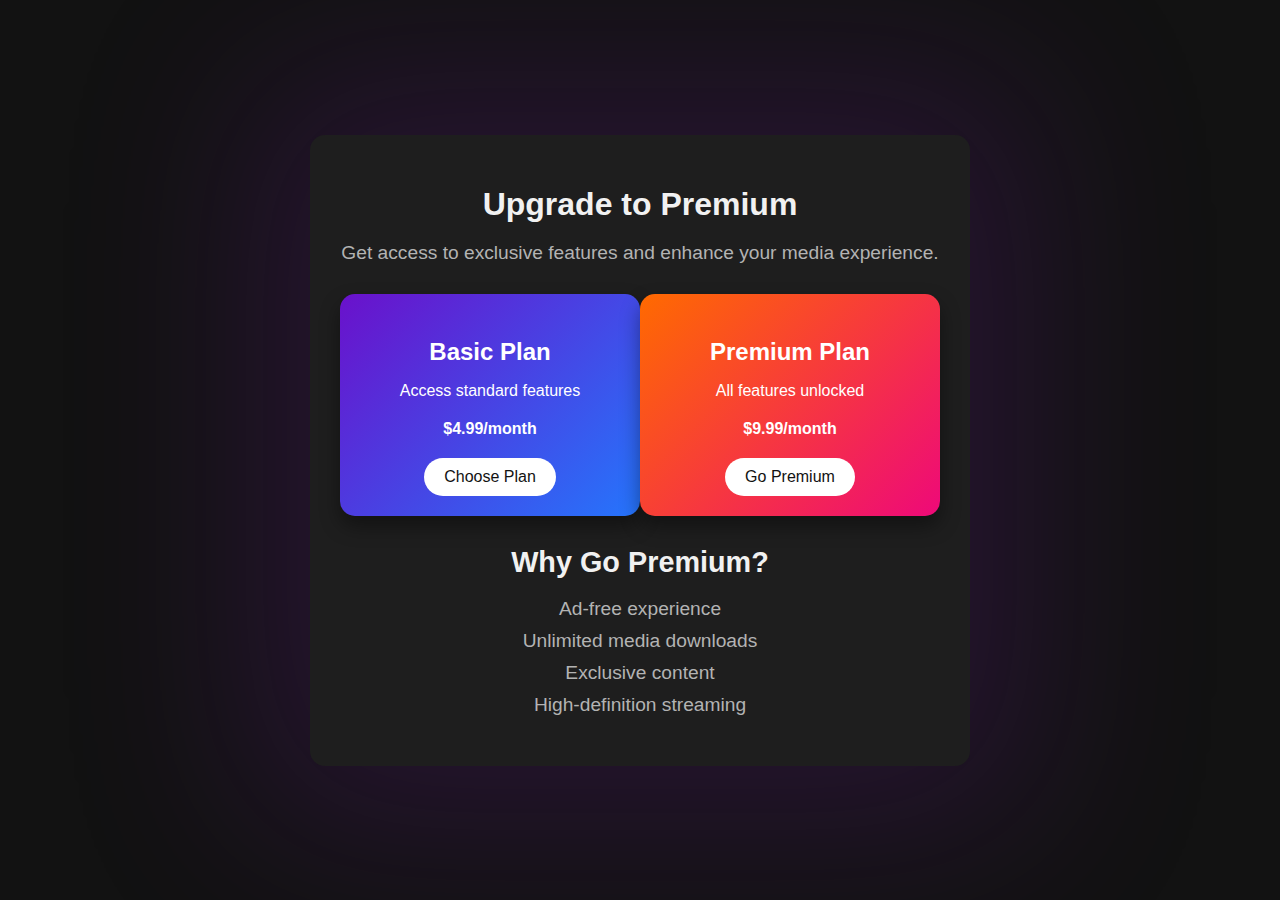
<file: subscription.html>
<!DOCTYPE html>
<html lang="en">
<head>
    <meta charset="UTF-8">
    <meta name="viewport" content="width=device-width, initial-scale=1.0">
    <title>Premium Subscription</title>
    <link rel="apple-touch-icon" sizes="57x57" href="favicon/apple-icon-57x57.png">
    <link rel="apple-touch-icon" sizes="60x60" href="favicon/apple-icon-60x60.png">
    <link rel="apple-touch-icon" sizes="72x72" href="favicon/apple-icon-72x72.png">
    <link rel="apple-touch-icon" sizes="76x76" href="favicon/apple-icon-76x76.png">
    <link rel="apple-touch-icon" sizes="114x114" href="favicon/apple-icon-114x114.png">
    <link rel="apple-touch-icon" sizes="120x120" href="favicon/apple-icon-120x120.png">
    <link rel="apple-touch-icon" sizes="144x144" href="favicon/apple-icon-144x144.png">
    <link rel="apple-touch-icon" sizes="152x152" href="favicon/apple-icon-152x152.png">
    <link rel="apple-touch-icon" sizes="180x180" href="favicon/apple-icon-180x180.png">
    <link rel="icon" type="image/png" sizes="192x192"  href="favicon/android-icon-192x192.png">
    <link rel="icon" type="image/png" sizes="32x32" href="favicon/favicon-32x32.png">
    <link rel="icon" type="image/png" sizes="96x96" href="favicon/favicon-96x96.png">
    <link rel="icon" type="image/png" sizes="16x16" href="favicon/favicon-16x16.png">
    <link rel="manifest" href="/manifest.json">
    <meta name="msapplication-TileColor" content="#ffffff">
    <meta name="msapplication-TileImage" content="/ms-icon-144x144.png">
    <meta name="theme-color" content="#ffffff">
    <link rel="stylesheet" href="subscription.css">
</head>
<body>
    <div id="subscription-container">
        <div id="subscription-header">
            <h1>Upgrade to Premium</h1>
            <p>Get access to exclusive features and enhance your media experience.</p>
        </div>
        
        <div id="subscription-options">
            <div id="basic-plan">
                <h3>Basic Plan</h3>
                <p>Access standard features</p>
                <p id="price-basic">$4.99/month</p>
                <button id="subscribe-basic">Choose Plan</button>
            </div>
            <div id="premium-plan">
                <h3>Premium Plan</h3>
                <p>All features unlocked</p>
                <p id="price-premium">$9.99/month</p>
                <button id="subscribe-premium">Go Premium</button>
            </div>
        </div>
        
        <div id="subscription-benefits">
            <h2>Why Go Premium?</h2>
            <ul>
                <li>Ad-free experience</li>
                <li>Unlimited media downloads</li>
                <li>Exclusive content</li>
                <li>High-definition streaming</li>
            </ul>
        </div>
    </div>
</body>
</html>
</file>
<file: subscription.css>
body {
    font-family: 'Arial', sans-serif;
    background-color: #121212; 
    margin: 0;
    padding: 0;
    display: flex;
    justify-content: center;
    align-items: center;
    height: 100vh;
    color: #f1f1f1; 
    position: relative;
}

#subscription-container {
    background-color: #1e1e1e; 
    border-radius: 15px;
    box-shadow: 0 10px 30px rgba(0, 0, 0, 0.5);
    width: 600px;
    padding: 30px;
    -webkit-box-shadow:0px 0px 190px 63px rgba(122,29,172,0.2);
    -moz-box-shadow: 0px 0px 190px 63px rgba(122,29,172,0.2);
    box-shadow: 0px 0px 190px 63px rgba(122,29,172,0.2);
}

#subscription-header {
    text-align: center;
}

#subscription-header h1 {
    font-size: 2rem;
    margin-bottom: 10px;
    color: #f1f1f1; /* Light title text */
}

#subscription-header p {
    font-size: 1.2rem;
    color: #b3b3b3; /* Slightly muted light text */
}

#subscription-options {
    display: flex;
    justify-content: space-around;
    margin: 30px 0;
}

#basic-plan,
#premium-plan {
    width: 45%;
    padding: 20px;
    background: linear-gradient(135deg, #6a11cb, #2575fc);
    color: white;
    border-radius: 15px;
    text-align: center;
    box-shadow: 0 10px 20px rgba(0, 0, 0, 0.4);
    transition: transform 0.3s ease, box-shadow 0.3s ease;
}

#premium-plan {
    background: linear-gradient(135deg, #ff6a00, #ee0979);
}

#basic-plan h3,
#premium-plan h3 {
    font-size: 1.5rem;
    margin-bottom: 10px;
    font-weight: bold;
}

#basic-plan p,
#premium-plan p {
    font-size: 1rem;
    margin-bottom: 20px;
}

#price-basic,
#price-premium {
    font-size: 1.5rem;
    font-weight: bold;
}

#subscribe-basic,
#subscribe-premium {
    background-color: white;
    color: #121212; /* Darker text inside buttons */
    border: none;
    padding: 10px 20px;
    border-radius: 50px;
    cursor: pointer;
    font-size: 1rem;
    transition: background-color 0.3s ease, color 0.3s ease;
}

#subscribe-basic:hover,
#subscribe-premium:hover {
    background-color: #333;
    color: white;
}

#basic-plan:hover,
#premium-plan:hover {
    transform: translateY(-10px);
    box-shadow: 0 15px 25px rgba(0, 0, 0, 0.6);
}

#subscription-benefits {
    text-align: center;
    margin-top: 30px;
}

#subscription-benefits h2 {
    font-size: 1.8rem;
    color: #f1f1f1;
    margin-bottom: 15px;
}

#subscription-benefits ul {
    list-style-type: none;
    padding: 0;
    font-size: 1.2rem;
    color: #b3b3b3; /* Muted text for benefits */
}

#subscription-benefits ul li {
    margin-bottom: 10px;
}
</file>
